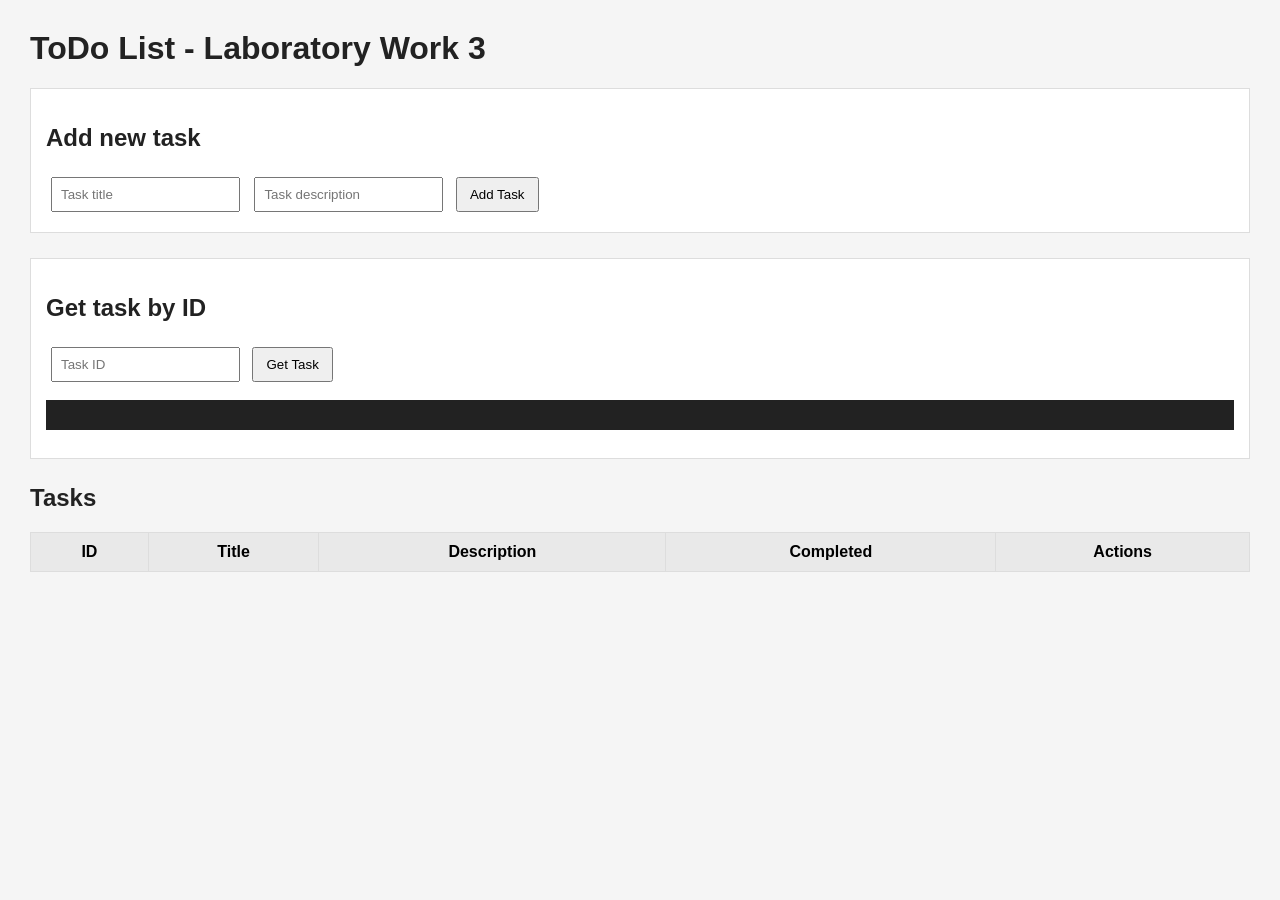
<file: lab3-todo-app/frontend/index.html>
<!DOCTYPE html>
<html lang="en">
<head>
    <meta charset="UTF-8">
    <title>Lab 3 ToDo List</title>
    <link rel="stylesheet" href="style.css">
</head>
<body>
    <h1>ToDo List - Laboratory Work 3</h1>

    <section class="form-section">
        <h2>Add new task</h2>

        <input type="text" id="titleInput" placeholder="Task title">
        <input type="text" id="descriptionInput" placeholder="Task description">

        <button onclick="createTask()">Add Task</button>
    </section>

    <section class="form-section">
        <h2>Get task by ID</h2>

        <input type="number" id="taskIdInput" placeholder="Task ID">
        <button onclick="getTaskById()">Get Task</button>

        <pre id="singleTaskResult"></pre>
    </section>

    <section>
        <h2>Tasks</h2>

        <table>
            <thead>
                <tr>
                    <th>ID</th>
                    <th>Title</th>
                    <th>Description</th>
                    <th>Completed</th>
                    <th>Actions</th>
                </tr>
            </thead>
            <tbody id="tasksTableBody"></tbody>
        </table>
    </section>

    <script src="script.js"></script>
</body>
</html>
</file>
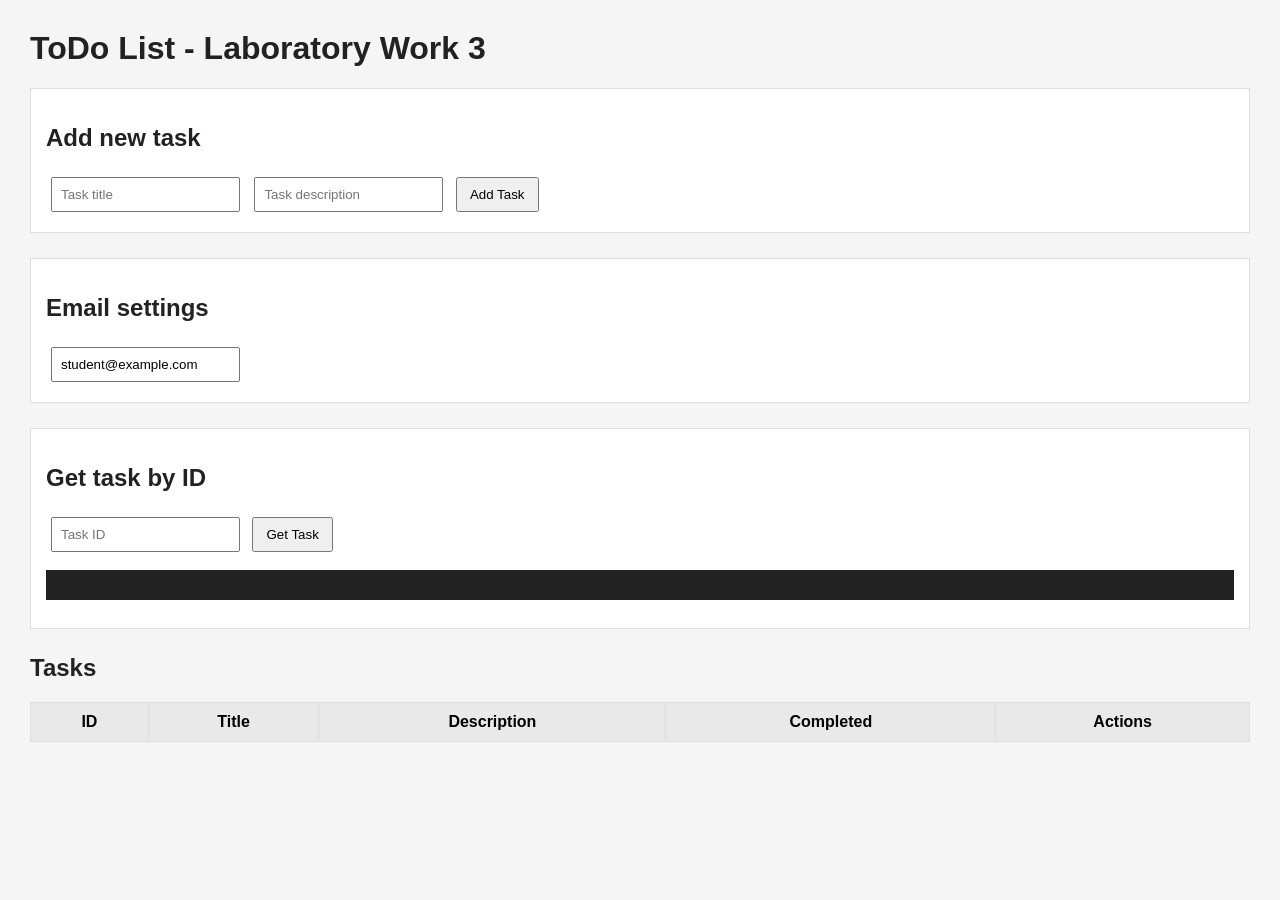
<file: lab4-todo-email-app/frontend/index.html>
<!DOCTYPE html>
<html lang="en">
<head>
    <meta charset="UTF-8">
    <title>Lab 3 ToDo List</title>
    <link rel="stylesheet" href="style.css">
</head>
<body>
    <h1>ToDo List - Laboratory Work 3</h1>

    <section class="form-section">
        <h2>Add new task</h2>

        <input type="text" id="titleInput" placeholder="Task title">
        <input type="text" id="descriptionInput" placeholder="Task description">

        <button onclick="createTask()">Add Task</button>
    </section>

    <section class="form-section">
        <h2>Email settings</h2>
        <input type="email" id="emailInput" placeholder="Recipient email" value="student@example.com">
    </section>

    <section class="form-section">
        <h2>Get task by ID</h2>

        <input type="number" id="taskIdInput" placeholder="Task ID">
        <button onclick="getTaskById()">Get Task</button>

        <pre id="singleTaskResult"></pre>
    </section>

    <section>
        <h2>Tasks</h2>

        <table>
            <thead>
                <tr>
                    <th>ID</th>
                    <th>Title</th>
                    <th>Description</th>
                    <th>Completed</th>
                    <th>Actions</th>
                </tr>
            </thead>
            <tbody id="tasksTableBody"></tbody>
        </table>
    </section>

    <script src="script.js"></script>
</body>
</html>
</file>
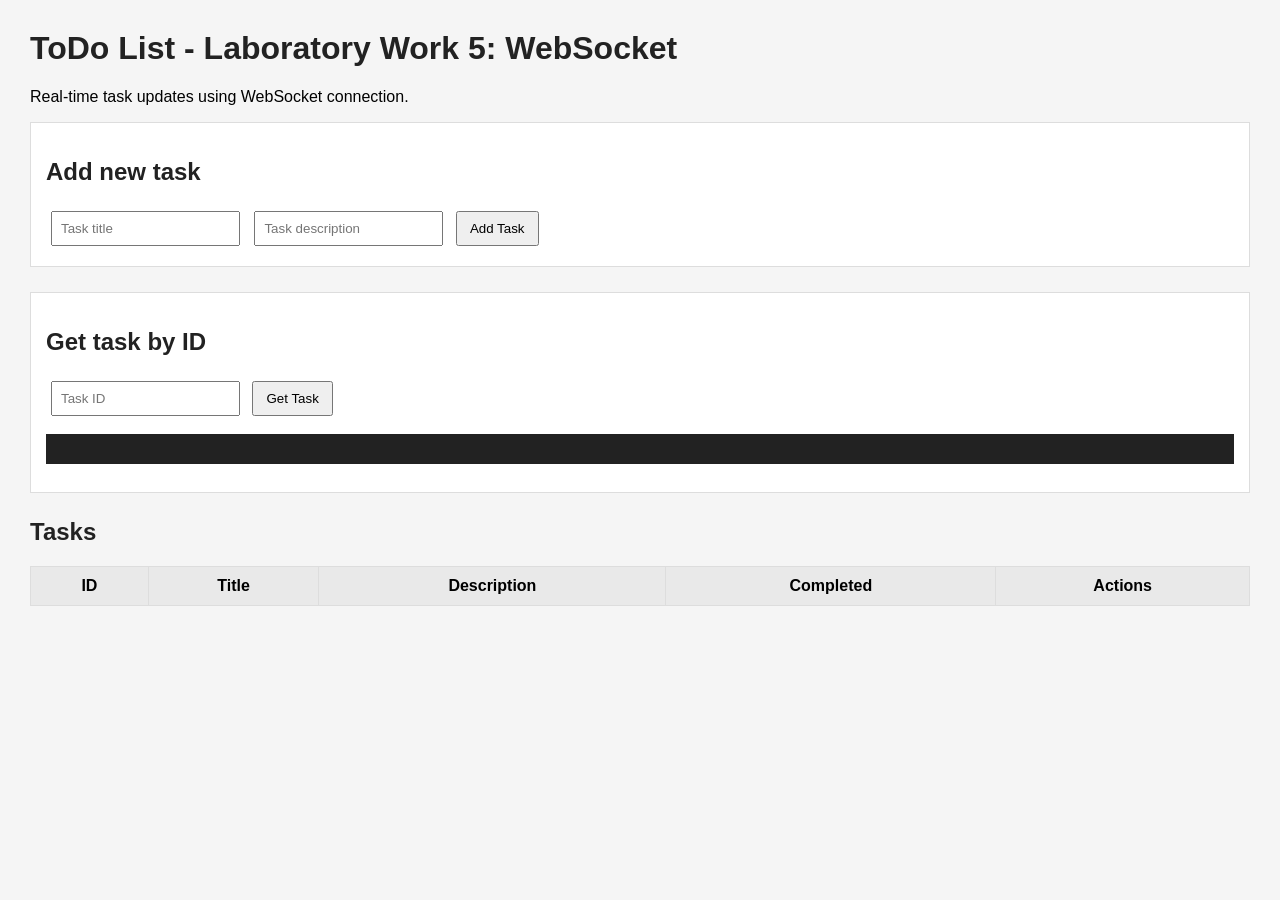
<file: lab5-todo-websocket-app/frontend/index.html>
<!DOCTYPE html>
<html lang="en">
<head>
    <meta charset="UTF-8">
    <title>Lab 3 ToDo List</title>
    <link rel="stylesheet" href="style.css">
</head>
<body>
    <h1>ToDo List - Laboratory Work 5: WebSocket</h1>
    <p>Real-time task updates using WebSocket connection.</p>

    <section class="form-section">
        <h2>Add new task</h2>

        <input type="text" id="titleInput" placeholder="Task title">
        <input type="text" id="descriptionInput" placeholder="Task description">

        <button onclick="createTask()">Add Task</button>
    </section>

    <section class="form-section">
        <h2>Get task by ID</h2>

        <input type="number" id="taskIdInput" placeholder="Task ID">
        <button onclick="getTaskById()">Get Task</button>

        <pre id="singleTaskResult"></pre>
    </section>

    <section>
        <h2>Tasks</h2>

        <table>
            <thead>
                <tr>
                    <th>ID</th>
                    <th>Title</th>
                    <th>Description</th>
                    <th>Completed</th>
                    <th>Actions</th>
                </tr>
            </thead>
            <tbody id="tasksTableBody"></tbody>
        </table>
    </section>

    <script src="script.js"></script>
</body>
</html>
</file>
<file: lab3-todo-app/frontend/style.css>
body {
    font-family: Arial, sans-serif;
    margin: 30px;
    background: #f5f5f5;
}

h1, h2 {
    color: #222;
}

.form-section {
    margin-bottom: 25px;
    padding: 15px;
    background: white;
    border: 1px solid #ddd;
}

input {
    padding: 8px;
    margin: 5px;
}

button {
    padding: 8px 12px;
    margin: 3px;
    cursor: pointer;
}

table {
    width: 100%;
    border-collapse: collapse;
    background: white;
}

th, td {
    border: 1px solid #ddd;
    padding: 10px;
}

th {
    background: #e9e9e9;
}

pre {
    background: #222;
    color: white;
    padding: 15px;
}
</file>
<file: lab4-todo-email-app/frontend/style.css>
body {
    font-family: Arial, sans-serif;
    margin: 30px;
    background: #f5f5f5;
}

h1, h2 {
    color: #222;
}

.form-section {
    margin-bottom: 25px;
    padding: 15px;
    background: white;
    border: 1px solid #ddd;
}

input {
    padding: 8px;
    margin: 5px;
}

button {
    padding: 8px 12px;
    margin: 3px;
    cursor: pointer;
}

table {
    width: 100%;
    border-collapse: collapse;
    background: white;
}

th, td {
    border: 1px solid #ddd;
    padding: 10px;
}

th {
    background: #e9e9e9;
}

pre {
    background: #222;
    color: white;
    padding: 15px;
}
</file>
<file: lab5-todo-websocket-app/frontend/style.css>
body {
    font-family: Arial, sans-serif;
    margin: 30px;
    background: #f5f5f5;
}

h1, h2 {
    color: #222;
}

.form-section {
    margin-bottom: 25px;
    padding: 15px;
    background: white;
    border: 1px solid #ddd;
}

input {
    padding: 8px;
    margin: 5px;
}

button {
    padding: 8px 12px;
    margin: 3px;
    cursor: pointer;
}

table {
    width: 100%;
    border-collapse: collapse;
    background: white;
}

th, td {
    border: 1px solid #ddd;
    padding: 10px;
}

th {
    background: #e9e9e9;
}

pre {
    background: #222;
    color: white;
    padding: 15px;
}
</file>
